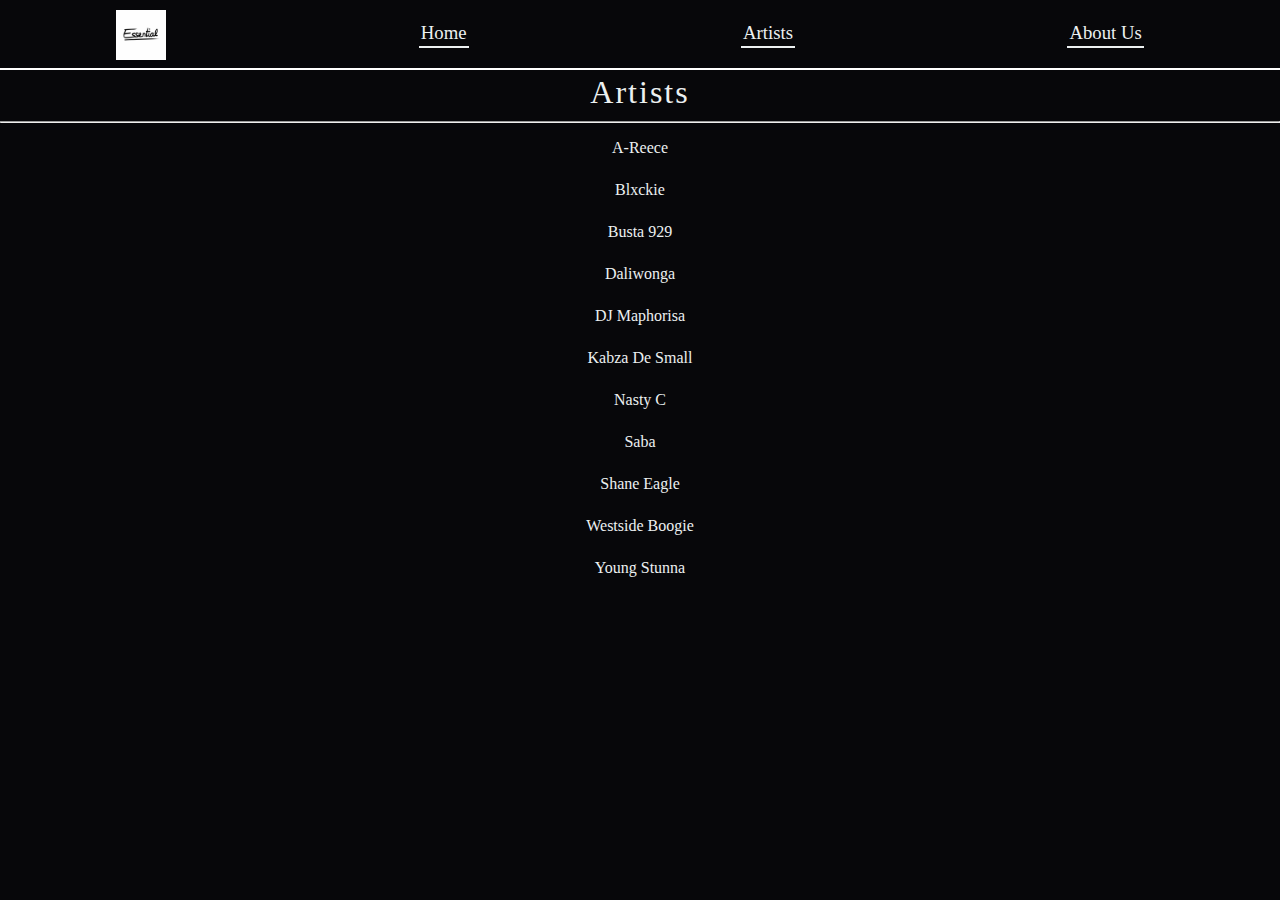
<file: pages/artists/index.html>
<!DOCTYPE html>
<html lang="en">
<head>
    <meta charset="UTF-8">
    <meta http-equiv="X-UA-Compatible" content="IE=edge">
    <meta name="viewport" content="width=device-width, initial-scale=1.0">
    <link rel="stylesheet" href="/style/nav/style.css">
    <link rel="stylesheet" href="/style/artist/style.css">
    <title>Artists | Essential Music</title>
</head>
<body>
    <div class="nav">
        <a href="/pages/home/index.html"><img src="/images/logo/logo.jpg" alt="Essential Music logo"></a>
        <h3><a href="/pages/home/index.html">Home</a></h3>
        <h3><a href="/pages/artists/index.html">Artists</a></h3>
        <h3><a href="/pages/about us/index.html">About Us</a></h3>
    </div>

    <div class="heading">
        <h1>Artists</h1>
    </div>

    <hr>

    <div class="artists">
       <a href="/pages/artists/A-Reece/index.html">A-Reece</a> 
       <a href="/pages/artists//index.html"></a>
        <a href="/pages/artists/Blxckie/index.html">Blxckie</a>
        <a href="/pages/artists//index.html"></a>
        <a href="/pages/artists/Busta 929/index.html">Busta 929</a>
        <a href="/pages/artists//index.html"></a>
        <a href="/pages/artists/Daliwonga/index.html">Daliwonga</a>
        <a href="/pages/artists//index.html"></a>
        <a href="/pages/artists//index.html">DJ Maphorisa</a>
        <a href="/pages/artists//index.html"></a>
        <a href="/pages/artists/Kabza De Small/index.html">Kabza De Small</a>
        <a href="/pages/artists//index.html"></a>
        <a href="/pages/artists/Nasty C/index.html">Nasty C</a>
        <a href="/pages/artists//index.html"></a>
        <a href="/pages/artists/Saba/index.html">Saba</a>
        <a href="/pages/artists//index.html"></a>
        <a href="/pages/artists/Shane Eagle/index.html">Shane Eagle</a>
        <a href="/pages/artists//index.html"></a>
        <a href="/pages/artists/Westside Boodie/index.html">Westside Boogie</a>
        <a href="/pages/artists//index.html"></a>
        <a href="/pages/artists/Young Stunna/index.html">Young Stunna</a>
        <a href="/pages/artists//index.html"></a>
    </div>
</body>
</html>
</file>
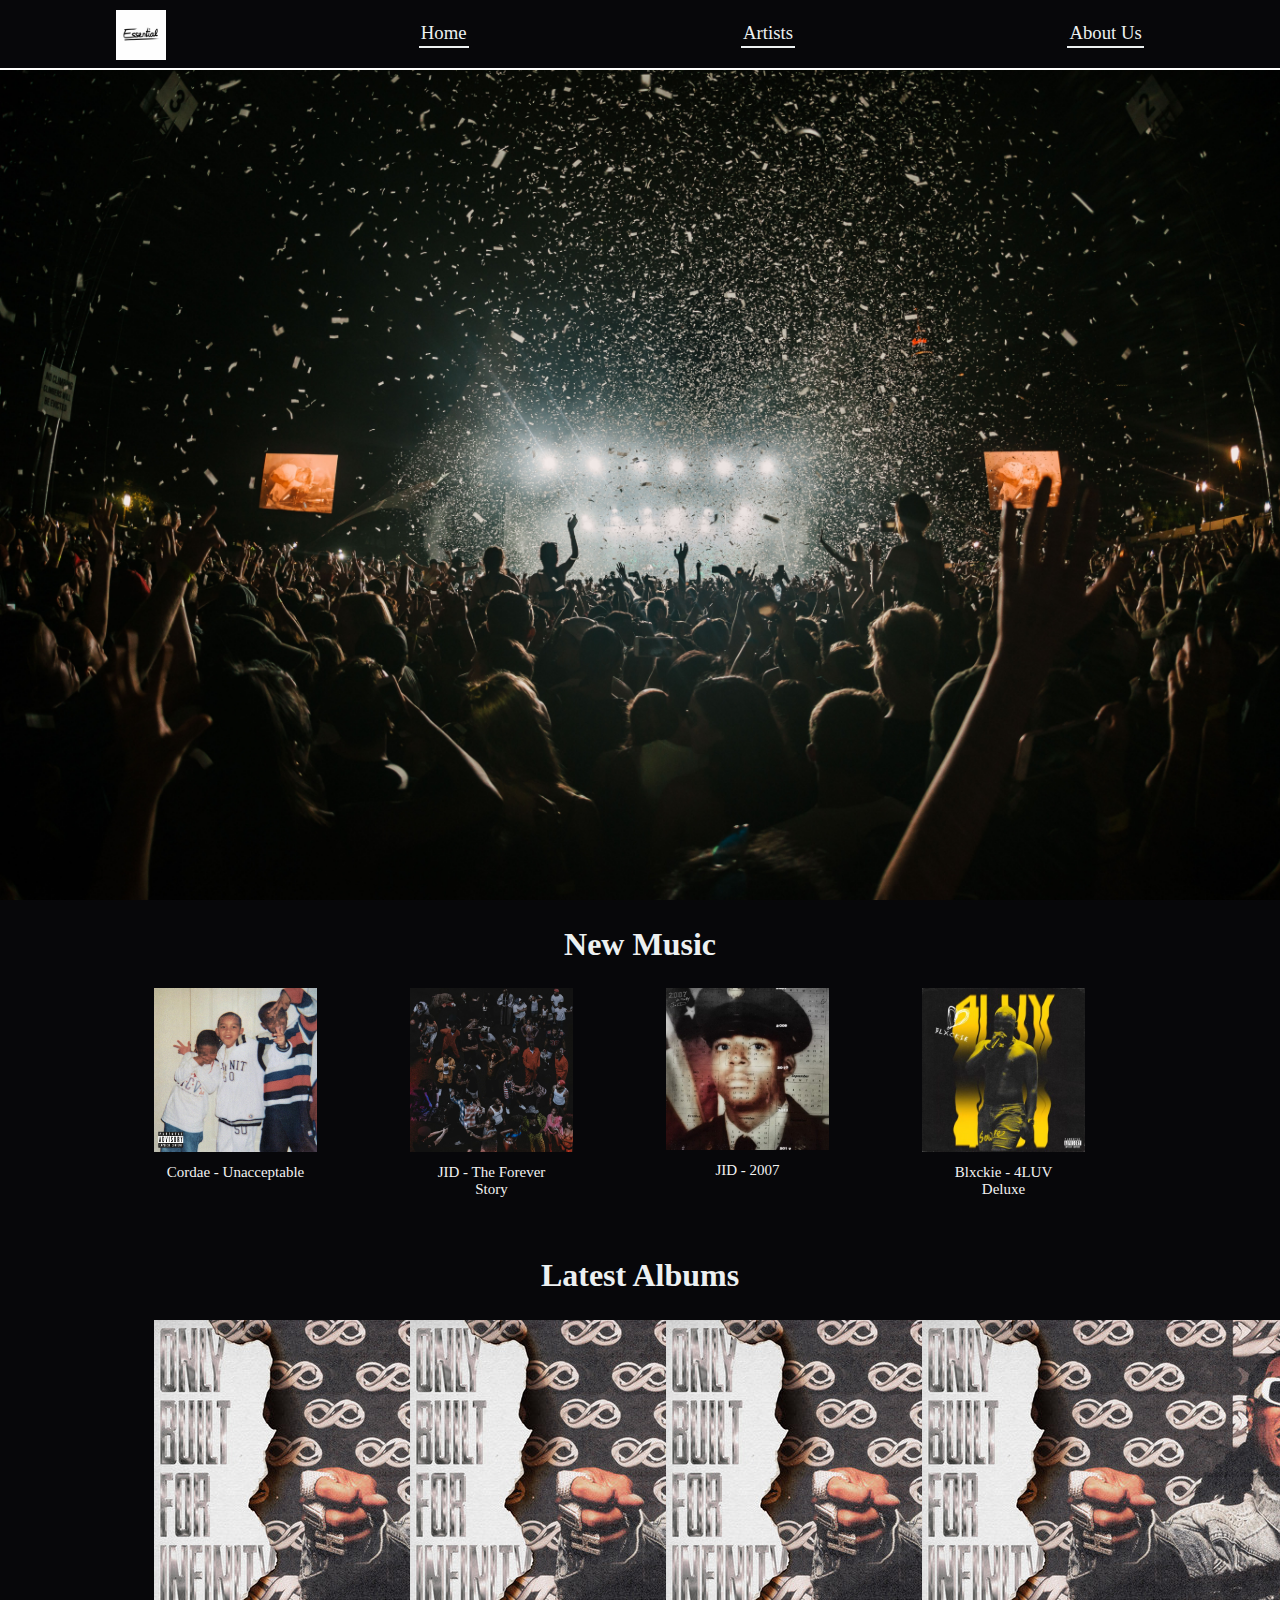
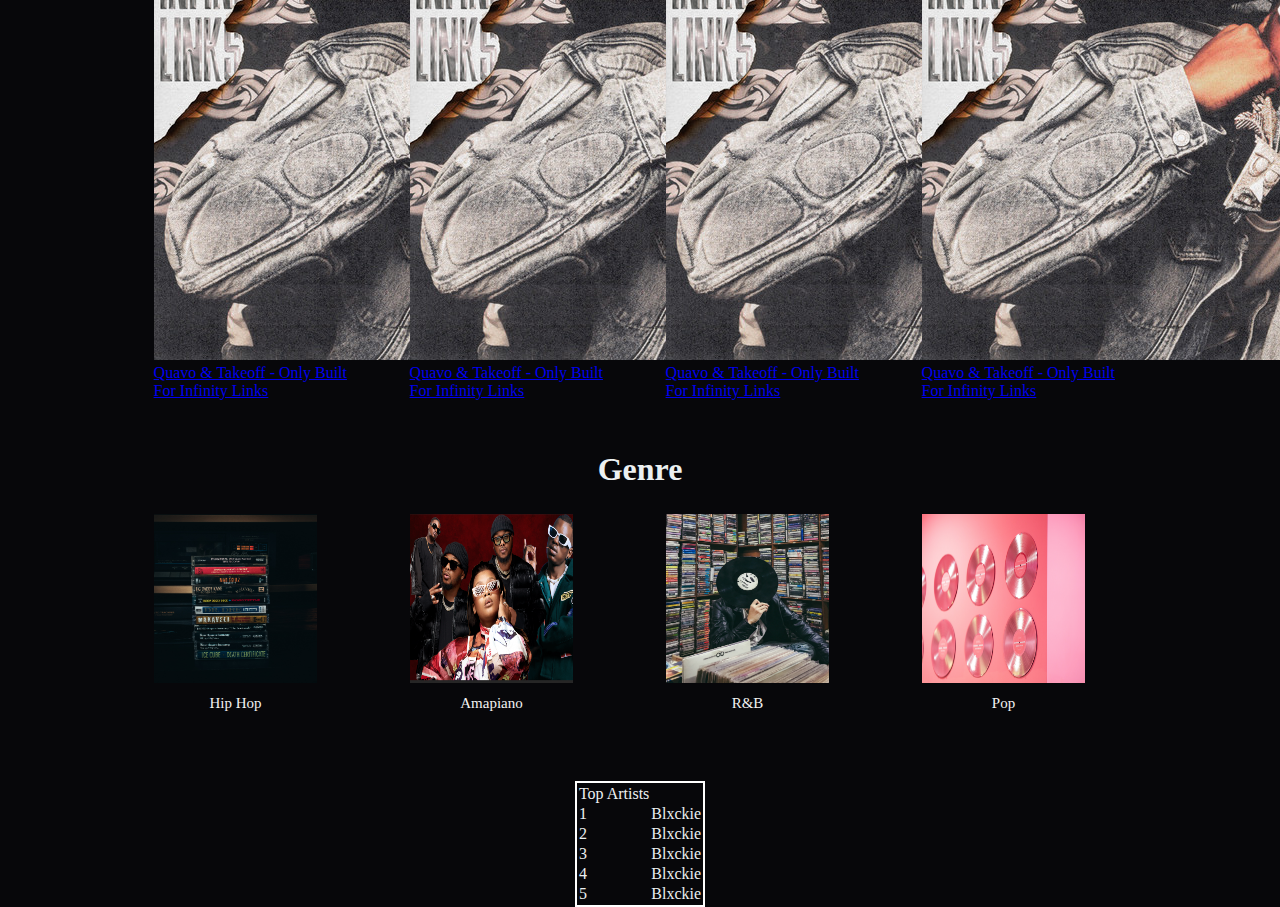
<file: pages/home/index.html>
<!DOCTYPE html>
<html lang="en">
<head>
    <meta charset="UTF-8">
    <title>Home | Essential Music</title>
    <link rel="stylesheet" href="/style/nav/style.css">
    <link rel="stylesheet" href="/style/home/style.css">
    <meta http-equiv="X-UA-Compatible" content="IE=edge">
    <link rel="icon" type="image/x-icon" href="/images/icon.png">
    <meta name="viewport" content="width=device-width, initial-scale=1.0">
</head>

<body>

    <div class="nav">
        <a href="/pages/home/index.html"><img src="/images/logo/logo.jpg" alt="Essential Music logo"></a>
        <h3><a href="/pages/home/index.html">Home</a></h3>
        <h3><a href="/pages/artists/index.html">Artists</a></h3>
        <h3><a href="/pages/about us/index.html">About Us</a></h3>
    </div>


    <div class="hero">

    </div>
    
    <div class="heading">
        <h1>New Music</h1>
    </div>

    <div class="new_music_container">
        <div class="new_music">
            <a href=""><img src="/images/Album Covers/Cordae - Unacceptable.jpg" alt="">
            <div class="title">Cordae - Unacceptable</div></a>
        </div>

        <div class="new_music">
            <a href=""><img src="/images/Album Covers/JID - The Forever Story.jpg" alt="">
            <div class="title">JID - The Forever Story</div></a>
        </div>
        
        <div class="new_music">
            <a href=""><img src="/images/Album Covers/JID - 2007.jpeg" alt="">
            <div class="title">JID - 2007</div></a>
        </div>

        <div class="new_music">
            <a href=""><img src="/images/Album Covers/Blxckie - 4LUV Deluxe.jpg" alt="">
            <div class="title">Blxckie - 4LUV Deluxe</div></a>
        </div>
    </div>
    
    <div class="heading">
        <h1>Latest Albums</h1>
    </div>

    <div class="latest_container">
        <div class="album">
            <a href="/"><img src="/images/Album Covers/Quavo & Takeoff - Only Built For Infinity Links.jpeg" alt="">
                 <div class="title">Quavo & Takeoff - Only Built For Infinity Links</div></a>
        </div>
        <div class="album">
            <a href="/"><img src="/images/Album Covers/Quavo & Takeoff - Only Built For Infinity Links.jpeg" alt="">
                 <div class="title">Quavo & Takeoff - Only Built For Infinity Links</div></a>
        </div>
        <div class="album">
            <a href="/"><img src="/images/Album Covers/Quavo & Takeoff - Only Built For Infinity Links.jpeg" alt="">
                 <div class="title">Quavo & Takeoff - Only Built For Infinity Links</div></a>
        </div>
        <div class="album">
            <a href="/"><img src="/images/Album Covers/Quavo & Takeoff - Only Built For Infinity Links.jpeg" alt="">
                 <div class="title">Quavo & Takeoff - Only Built For Infinity Links</div></a>
        </div>
    </div>

    <div class="heading">
        <h1>Genre</h1>
    </div>

    <div class="genre_container">

        <div class="genre">
            <a href="/"><img src="/images/hip hop.jpg" alt="">
                <div class="title">Hip Hop</div></a>
        </div>

        <div class="genre">
            <a href="/"><img src="/images/amapiano.png" alt="">
                <div class="title">Amapiano</div></a>
        </div>

        <div class="genre">
            <a href="/"><img src="/images/r&b.jpg" alt="">
                <div class="title">R&B</div></a>
        </div>

        <div class="genre">      
            <a href="/"><img src="/images/pop.jpg" alt="">
                <div class="title">Pop</div></a>
        </div>
    </div>




    <div class="top_artists">
        <table>
            <tr>
                <td>
                    Top Artists
                </td>
                <td>

                </td>
            </tr>
            <tr>
                <td>
                    1
                </td>
                <td>
                    Blxckie
                </td>
            </tr>
            <tr>
                <td>
                    2
                </td>
                <td>
                    Blxckie
                </td>
            </tr>
            <tr>
                <td>
                    3
                </td>
                <td>
                    Blxckie
                </td>
            </tr>
            <tr>
                <td>
                    4
                </td>
                <td>
                    Blxckie
                </td>
            </tr>
            <tr>
                <td>
                    5
                </td>
                <td>
                    Blxckie
                </td>
            </tr>
        </table>
    </div>
          
</body>

</html>
</file>
<file: style/nav/style.css>
.nav {
  top: 0;
  width: 100%;
  display: -webkit-box;
  display: -ms-flexbox;
  display: flex;
  position: absolute;
  background-color: #07070A;
  -ms-flex-pack: distribute;
      justify-content: space-around;
  border-bottom: solid 2px white;
}

.nav a {
  height: 50px;
}

.nav a img {
  margin-top: 10px;
  width: 50px;
  height: 50px;
}

.nav h3 {
  padding: 2px;
  margin: 20px;
  font-weight: 300;
  border-bottom: solid 2px #ecf0f1;
}

.nav h3 a {
  color: #ecf0f1;
  text-decoration: none;
}

.nav h3 a:hover {
  font-size: small;
  -webkit-transition: ease-in-out 0.2s;
  transition: ease-in-out 0.2s;
}
/*# sourceMappingURL=style.css.map */
</file>
<file: style/artist/style.css>
* {
  margin: 0%;
  padding: 0%;
}

* body {
  margin-top: 5%;
  color: #ecf0f1;
  font-family: montserrat;
  background-color: #07070A;
}

* body .heading {
  padding: 10px;
  text-align: center;
}

* body .heading h1 {
  font-weight: 300;
  letter-spacing: 2px;
}

* body .artists {
  margin-top: 10px;
  text-align: center;
}

* body .artists a {
  padding: 6px;
  display: block;
  color: #ecf0f1;
  text-decoration: none;
}

* body .artists a:hover {
  font-size: large;
  -webkit-transition: ease-in-out 0.2s;
  transition: ease-in-out 0.2s;
}
/*# sourceMappingURL=style.css.map */
</file>
<file: style/home/style.css>
* {
  margin: 0;
  padding: 0;
  -webkit-box-sizing: border-box;
          box-sizing: border-box;
}

* body {
  color: #ecf0f1;
  font-family: montserrat;
  background-color: #07070A;
}

* body .hero {
  width: 100%;
  height: 100vh;
  background-size: cover;
  background-image: url(/images/hero.jpg);
}

* body .heading {
  padding-top: 2%;
  color: #ecf0f1;
  text-align: center;
}

* body .new_music_container {
  width: 100%;
  display: -webkit-box;
  display: -ms-flexbox;
  display: flex;
  -webkit-box-pack: center;
      -ms-flex-pack: center;
          justify-content: center;
}

* body .new_music_container .new_music {
  width: 20%;
  padding: 2%;
}

* body .new_music_container .new_music:hover a img {
  width: 90%;
  -webkit-transition: ease-in-out 0.7s;
  transition: ease-in-out 0.7s;
}

* body .new_music_container .new_music:hover a .title {
  font-size: large;
  -webkit-transition: ease-in-out 0.7s;
  transition: ease-in-out 0.7s;
}

* body .new_music_container .new_music a {
  text-decoration: none;
}

* body .new_music_container .new_music a img {
  width: 80%;
}

* body .new_music_container .new_music a .title {
  width: 80%;
  bottom: 8px;
  font-size: 15px;
  color: #f2f2f2;
  padding: 8px 12px;
  text-align: center;
  text-decoration: none;
}

* body .latest_container {
  width: 100%;
  display: -webkit-box;
  display: -ms-flexbox;
  display: flex;
  -webkit-box-pack: center;
      -ms-flex-pack: center;
          justify-content: center;
}

* body .latest_container .album {
  width: 20%;
  padding: 2%;
}

* body .genre_container {
  width: 100%;
  display: -webkit-box;
  display: -ms-flexbox;
  display: flex;
  -webkit-box-pack: center;
      -ms-flex-pack: center;
          justify-content: center;
}

* body .genre_container .genre {
  width: 20%;
  padding: 2%;
}

* body .genre_container .genre:hover a img {
  width: 90%;
  -webkit-transition: ease-in-out 0.7s;
  transition: ease-in-out 0.7s;
}

* body .genre_container .genre:hover a .title {
  font-size: large;
  -webkit-transition: ease-in-out 0.7s;
  transition: ease-in-out 0.7s;
}

* body .genre_container .genre a {
  text-decoration: none;
}

* body .genre_container .genre a img {
  width: 80%;
  height: 70%;
}

* body .genre_container .genre a .title {
  width: 80%;
  bottom: 8px;
  font-size: 15px;
  color: #f2f2f2;
  padding: 8px 12px;
  text-align: center;
  text-decoration: none;
}

* body .top_artists {
  display: -webkit-box;
  display: -ms-flexbox;
  display: flex;
  -webkit-box-pack: center;
      -ms-flex-pack: center;
          justify-content: center;
}

* body .top_artists table {
  border: solid 2px white;
  border: c;
}
/*# sourceMappingURL=style.css.map */
</file>
